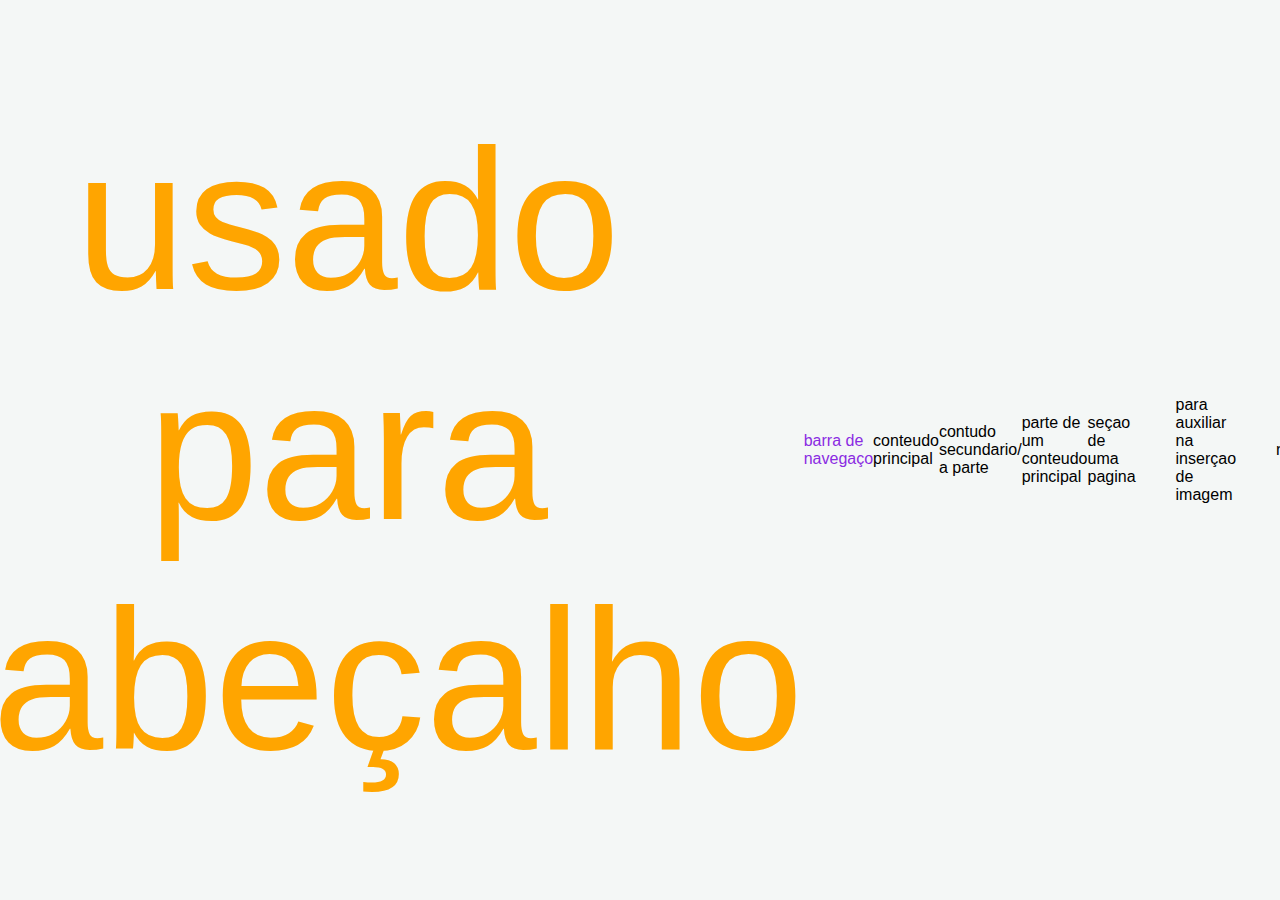
<file: aula6/index.html>
<!DOCTYPE html>
<html lang="pt-br">
<head>
    <link rel="stylesheet" href="css/style.css">
    <meta charset="UTF-8">
    <meta name="viewport" content="width=device-width, initial-scale=1.0">
    <title>tags semânticas</title>
</head>
<body>
    <header>
        usado para cabeçalho
    </header>
    <nav>
        barra de navegaço

    </nav>
    <main>
        conteudo principal
    </main>

    <aside>
        contudo secundario/ a parte
    </aside>
    parte de um  conteudo principal

    <section>
        seçao de uma pagina 
    </section>

    <figure>
        para auxiliar na inserçao de imagem 
    </figure>

    <footer>
        rodape
    </footer>
    <a href="form.html">ir para formulario
        j
    </a>
</body>
</html>
</file>
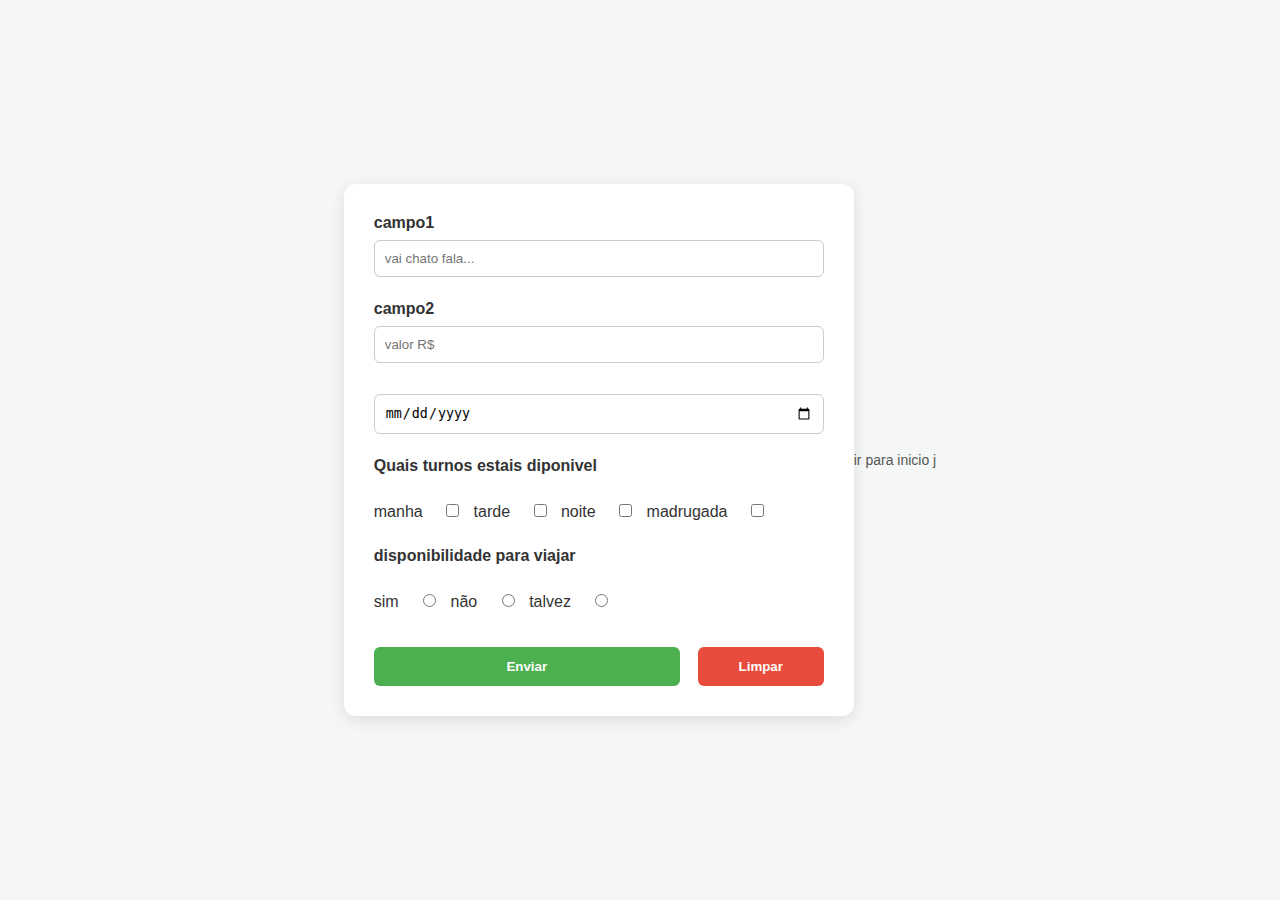
<file: aula6/form.html>
<!DOCTYPE html>
<html lang="pt-br">
<head>
    <link rel="stylesheet" href="css/style.css">
    <meta charset="UTF-8">
    <meta name="viewport" content="width=device-width, initial-scale=1.0">
    <title>entrada de dados</title>
</head>
<body>
    <form action="#">
        <label for="campo1">campo1</label>
        <input type="text" name="campo1" id="campo1" maxlength="20" placeholder="vai chato fala..." required>

        <br><br>

        <label for="campo2">campo2</label>
        <input type="number" name="campo2" id="campo2" step="0.01" min="0.01" max="9999.99" placeholder="valor R$" required>
        

        <br><br>

        <label for="campo3"></label>
        <input type="date" name="campo3" id="campo3" min="2009-04-30" max="2009-05-01">

        <br><br>
        <span>Quais turnos estais diponivel</span>
        <br>
        <label for="turno1a">manha </label>
        <input type="checkbox" name="turno" id="turno1a" value=" manha"> 

        <label for="turno2a">tarde </label>
        <input type="checkbox" name="turno" id="turno2a" value="tarde">

        <label for="turno3a">noite </label>
        <input type="checkbox" name="turno" id="turno3a" value="noite">

        <label for="turno4a">madrugada </label>
        <input type="checkbox" name="turno" id="turno4a" value=" madrugada">
        
        <br><br>

        <span>disponibilidade para viajar</span>
        <br>
        <label for="viagem1">sim </label>
        <input type="radio" name="viagem" id="viagem1" value="sim "> 

        <label for="viagem2">não</label>
        <input type="radio" name="viagem" id="viagem2" value="não">

        <label for="viagem3">talvez </label>
        <input type="radio" name="viagem" id="viagem3" value="talvez">

        <br><br>

        <input type="submit" value="Enviar">
        <input type="reset" value="Limpar">
    </form>
    <a href="index.html">ir para inicio
        j
    </a>
</body>
</html>
</file>
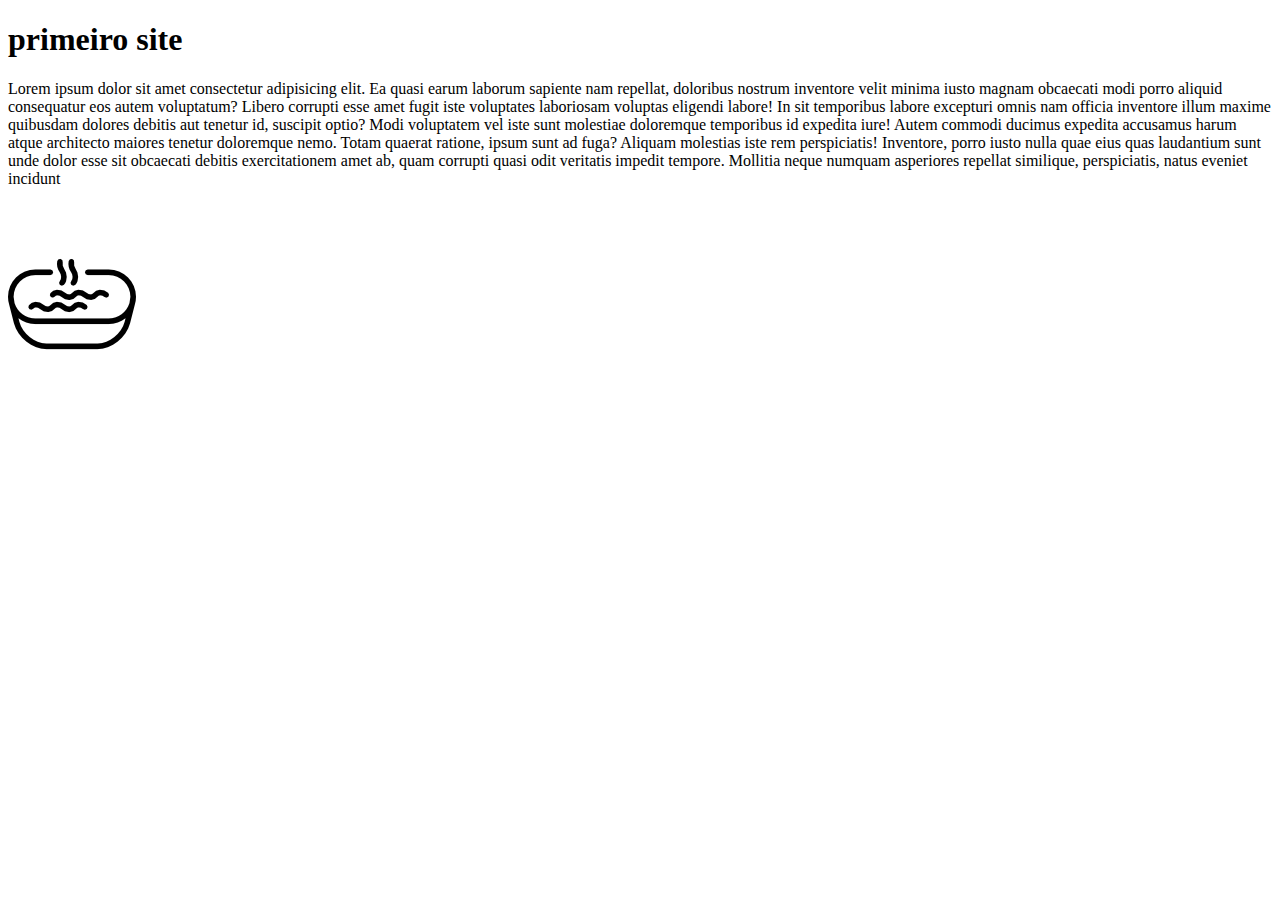
<file: maria m/primeiro_site.html>
<!DOCTYPE html>
<html lang="pt-BR">
        <head>
            <link rel="shortcut icon" href="imagem.png" type="image/x-icon">
            <meta charset="UTF-8">
            <meta name="viewport" content="width=device-width, initial-scale=1.0">
            <title>Document</title>
        </head>
        <body>
            <H1>primeiro site</H1>
            <P>
                Lorem ipsum dolor sit amet consectetur adipisicing elit. Ea quasi earum laborum sapiente nam repellat, doloribus nostrum inventore velit minima iusto magnam obcaecati modi porro aliquid consequatur eos autem voluptatum?
                Libero corrupti esse amet fugit iste voluptates laboriosam voluptas eligendi labore! In sit temporibus labore excepturi omnis nam officia inventore illum maxime quibusdam dolores debitis aut tenetur id, suscipit optio?
                Modi voluptatem vel iste sunt molestiae doloremque temporibus id expedita iure! Autem commodi ducimus expedita accusamus harum atque architecto maiores tenetur doloremque nemo. Totam quaerat ratione, ipsum sunt ad fuga?
                Aliquam molestias iste rem perspiciatis! Inventore, porro iusto nulla quae eius quas laudantium sunt unde dolor esse sit obcaecati debitis exercitationem amet ab, quam corrupti quasi odit veritatis impedit tempore.
                Mollitia neque numquam asperiores repellat similique, perspiciatis, natus eveniet incidunt
                </P>
                <br>
                <br>
                <img src="imagem.png" alt="imagem do site">

        </body>
</html>
</file>
<file: aula6/css/style.css>
header{
    color: orange;
    text-align: center;
 font-size: 200px;
}

nav{

    color: blueviolet;
    text-align: var(pink) ;
}

/* Configurações Gerais */
body {
    font-family: 'Segoe UI', Tahoma, Geneva, Verdana, sans-serif;
    background-color: #f4f7f6;
    display: flex;
    justify-content: center;
    align-items: center;
    min-height: 100vh;
    margin: 0;
}

/* Container do Formulário */
form {
    background-color: #ffffff;
    padding: 30px;
    border-radius: 12px;
    box-shadow: 0 4px 15px rgba(0, 0, 0, 0.1);
    width: 100%;
    max-width: 450px;
}

/* Estilização dos Labels e Textos */
label, span {
    font-weight: 600;
    color: #333;
    display: block;
    margin-bottom: 8px;
}

/* Estilo para Inputs de Texto, Número e Data */
input[type="text"],
input[type="number"],
input[type="date"] {
    width: 100%;
    padding: 10px;
    margin-bottom: 5px;
    border: 1px solid #ccc;
    border-radius: 6px;
    box-sizing: border-box; /* Garante que o padding não aumente o tamanho final */
    transition: border-color 0.3s;
}

input[type="text"]:focus,
input[type="number"]:focus,
input[type="date"]:focus {
    border-color: #4CAF50;
    outline: none;
}

/* Estilização para Checkbox e Radio (ajuste de alinhamento) */
input[type="checkbox"],
input[type="radio"] {
    margin-right: 10px;
    cursor: pointer;
}

/* Organizando os grupos de Checkbox/Radio para não ficarem colados */
form label[for^="turno"], 
form label[for^="viagem"] {
    display: inline-block;
    font-weight: normal;
    margin-right: 15px;
    cursor: pointer;
}

/* Botões */
input[type="submit"],
input[type="reset"] {
    padding: 12px 20px;
    border: none;
    border-radius: 6px;
    cursor: pointer;
    font-weight: bold;
    transition: background-color 0.3s, transform 0.1s;
    margin-top: 10px;
}

input[type="submit"] {
    background-color: #4CAF50;
    color: white;
    width: 68%;
}

input[type="reset"] {
    background-color: #e74c3c;
    color: white;
    width: 28%;
    float: right;
}

input[type="submit"]:hover { background-color: #45a049; }
input[type="reset"]:hover { background-color: #c0392b; }

input[type="submit"]:active, 
input[type="reset"]:active {
    transform: scale(0.98);
}

/* Link de voltar */
a {
    display: block;
    text-align: center;
    margin-top: 20px;
    color: #555;
    text-decoration: none;
    font-size: 14px;
}

a:hover {
    text-decoration: underline;
}
</file>
